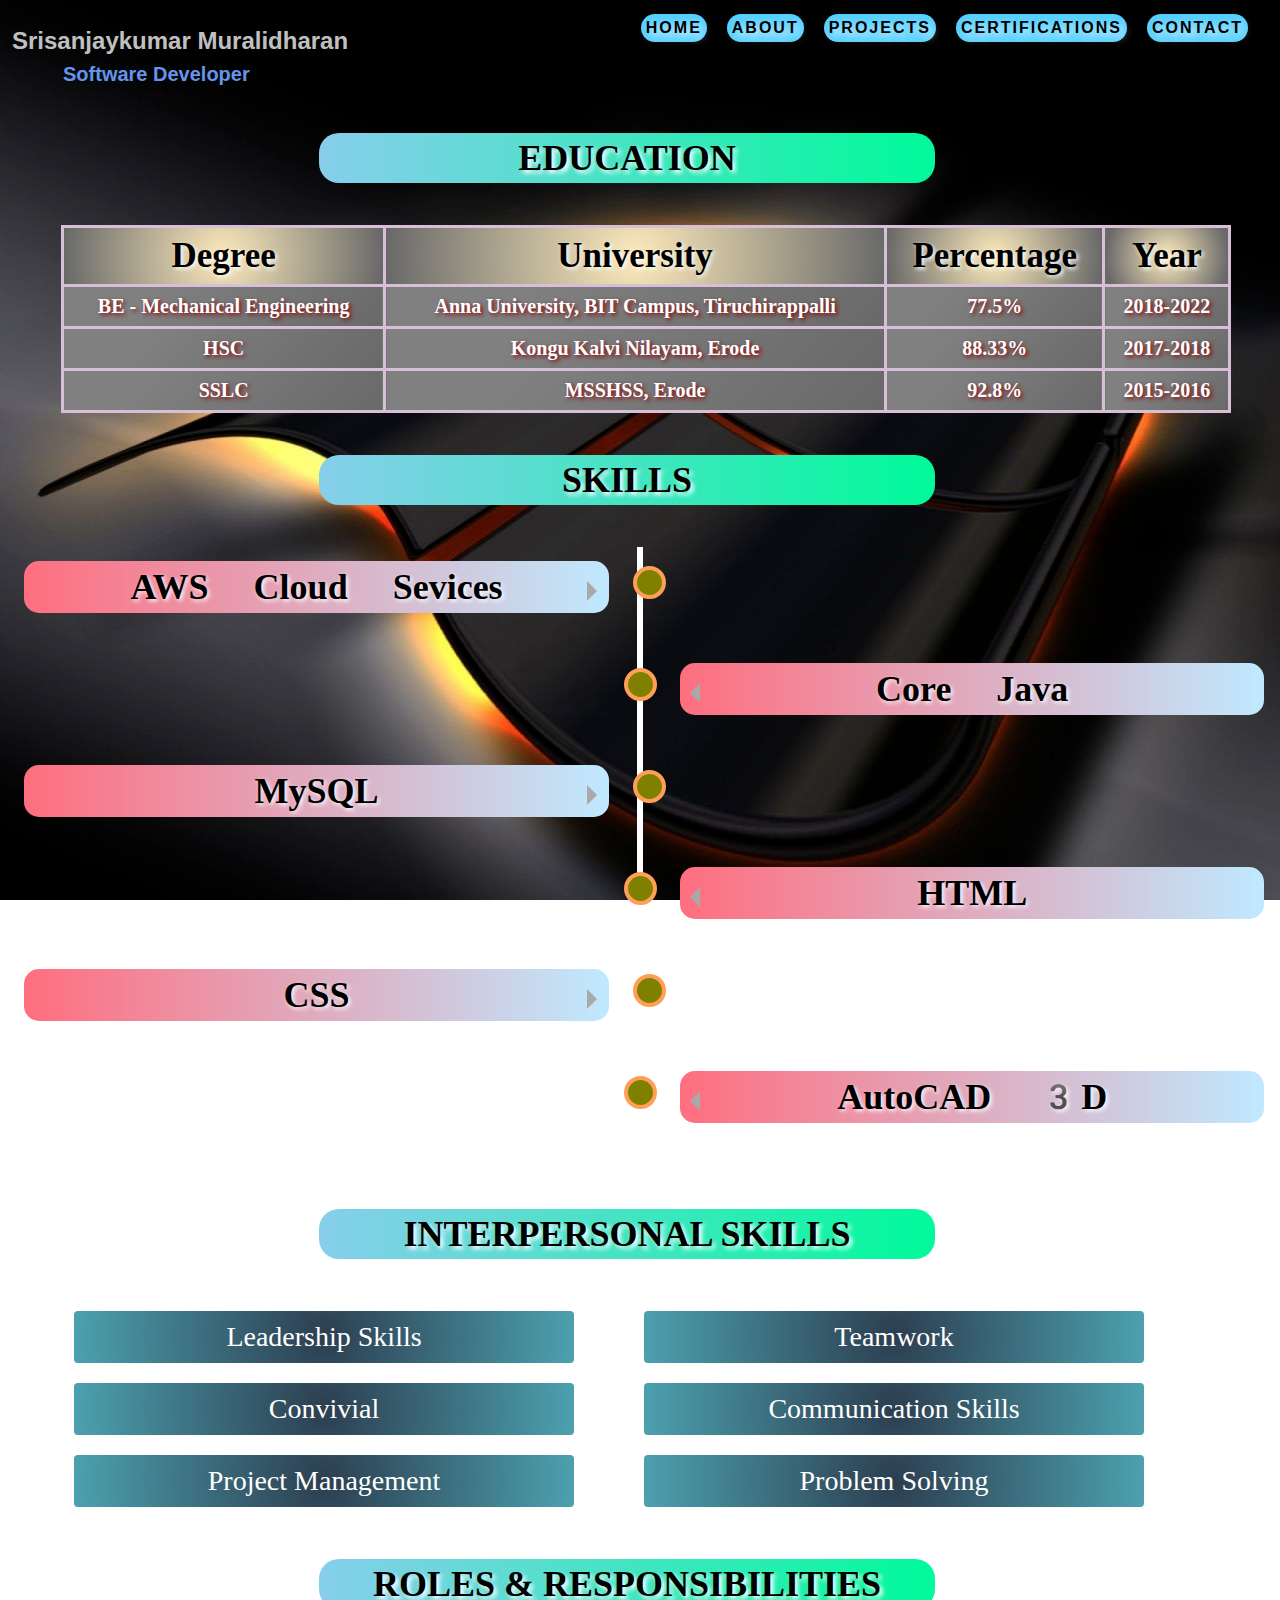
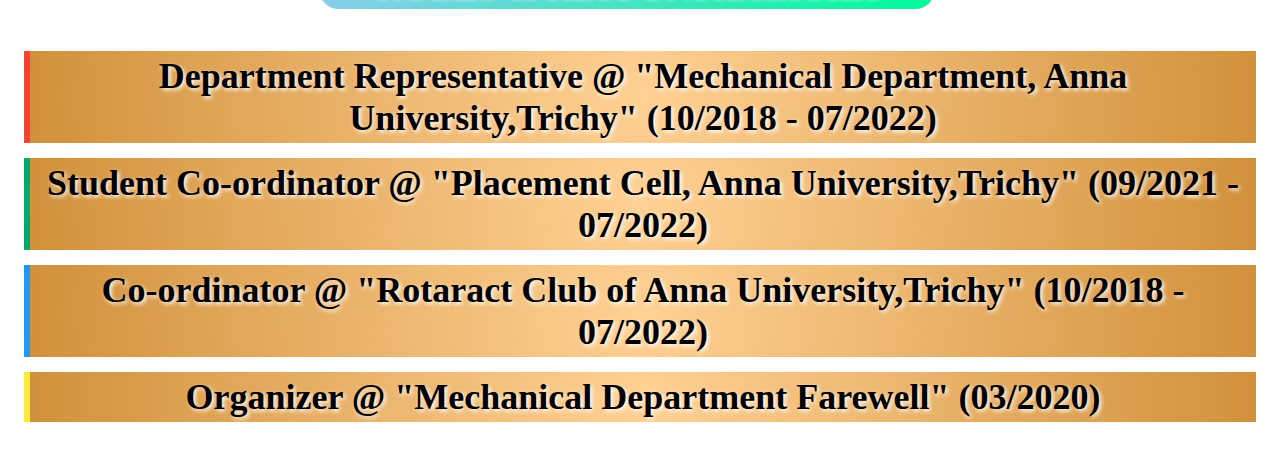
<file: about.html>
<!DOCTYPE html>
<html lang="en">
<head>
    <meta charset="UTF-8">
    <meta http-equiv="X-UA-Compatible" content="IE=edge">
    <meta name="viewport" content="width=device-width, initial-scale=1.0">
    <title>About Me</title>
    <link rel="stylesheet" href="style.css">
    <link rel="stylesheet" href="https://fonts.googleapis.com/css2?family=Material+Symbols+Outlined:opsz,wght,FILL,GRAD@20..48,100..700,0..1,-50..200" />
    <style>
body  {
  background-image:   url("images/windowsbg.png");
  background-repeat: no-repeat;
  background-attachment: fixed;
  background-size: 100% 100%;
}
</style>
</head>

<body>

<div class="navbar">
    <nav>
        <ul>
            <li><a href="contact.html">CONTACT</a></li>
            <li><a href="certifications.html">CERTIFICATIONS</a></li>
            <li><a href="projects.html">PROJECTS</a></li>
            <li><a href="about.html">ABOUT</a></li>
            <li><a href="index.html">HOME</a></li>
        </ul>
    </nav>
</div>
<div class="icons">
   <!--<span class="material-symbols-outlined">info</span> --><h2 class="abtname">Srisanjaykumar Muralidharan<h2/>
<div/>

<div class="about">
    <h2>Software Developer</h2>
</div>
    <br>

    <h2 class="skills">EDUCATION<h2/>
<br>
    <table>
        <tr>
            <th>Degree</th>
            <th>University</th>
            <th>Percentage</th>
            <th>Year</th>
        </tr>
        <tr>
            <td>BE - Mechanical Engineering</td>
            <td>Anna University, BIT Campus, Tiruchirappalli</td>
            <td>77.5%</td>
            <td>2018-2022</td>
        </tr>
        <tr>
            <td>HSC</td>
            <td>Kongu Kalvi Nilayam, Erode</td>
            <td>88.33%</td>
            <td>2017-2018</td>
        </tr>
        <tr>
            <td>SSLC</td>
            <td>MSSHSS, Erode</td>
            <td>92.8%</td>
            <td>2015-2016</td>
        </tr>
    </table>
        <br>
        <!--Skills -->
        <h2 class="skills">SKILLS<h2/><br>
            <div class="timeline">
                <div class="container left">
                    <div class="content">
                        <p class="aws">AWS Cloud Sevices</p>
                    </div>
                </div>
                <div class="container right">
                    <div class="content">
                        <p class="aws">Core Java</p>
                    </div>
                </div>
                <div class="container left">
                    <div class="content">
                        <p class="aws">MySQL</p>
                    </div>
                </div>
                <div class="container right">
                    <div class="content">
                        <p class="aws">HTML</p>
                    </div>
                </div>
                <div class="container left">
                    <div class="content">
                        <p class="aws">CSS</p>
                    </div>
                </div>
                <div class="container right">
                    <div class="content">
                        <p class="aws">AutoCAD 3D</p>
                    </div>
                </div>
            </div>
            <br>
<h2 class="skills">INTERPERSONAL SKILLS
<h2/><br>

    <button class="button"><span>Leadership Skills </span></button>
    <button class="button"><span>Teamwork </span></button><br>
    <button class="button"><span>Convivial </span></button>
    <button class="button"><span>Communication Skills </span></button><br>
    <button class="button"><span>Project Management </span></button>
    <button class="button"><span>Problem Solving </span></button><br>

    <br>

<h2 class="skills">ROLES & RESPONSIBILITIES<h2/>
    <br>
<!--
    <h3  class="roles">Department Representative: </h3>
-->
    <div class="rep">
        <p class="resp">Department Representative @ "Mechanical Department, Anna University,Trichy" (10/2018 - 07/2022)</p>
    </div>
<!--
    <h3 class="roles">Student Co-ordinator: </h3>
-->
    <div class="placement">
        <p class="resp">Student Co-ordinator @ "Placement Cell, Anna University,Trichy" (09/2021 - 07/2022)</p>
    </div>
<!--
    <h3 class="roles">Co-ordinator: </h3>
-->
    <div class="coordinator">
        <p class="resp">Co-ordinator @ "Rotaract Club of Anna University,Trichy" (10/2018 - 07/2022)</p>
    </div>
<!--    <h3 class="roles">Organizer: </h3>-->
    <div class="organizer">
        <p class="resp">Organizer @ "Mechanical Department Farewell" (03/2020)</p>
    </div>

</body>
</html>
</file>
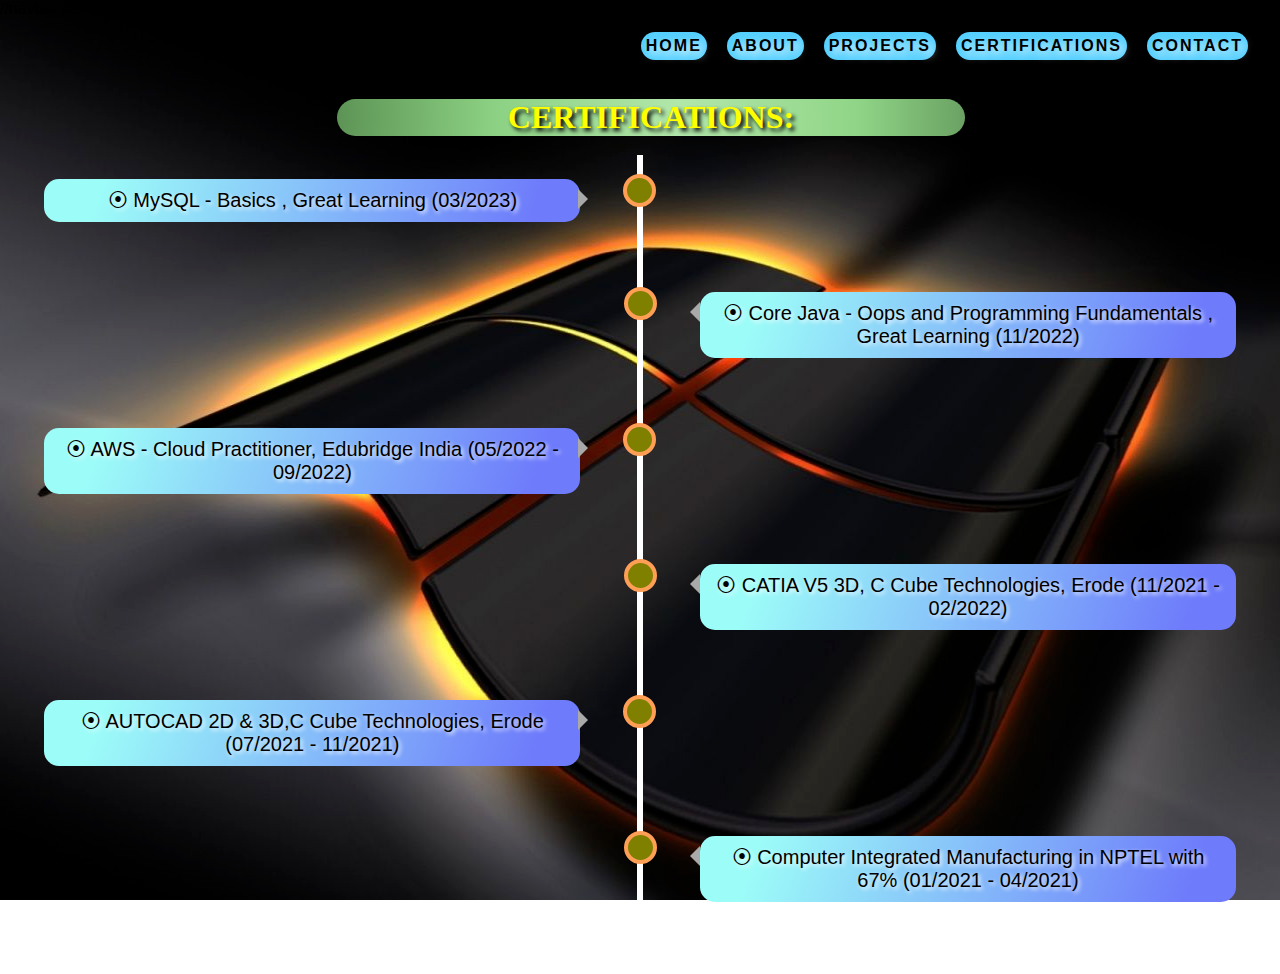
<file: certifications.html>
<!DOCTYPE html>
<html lang="en">

<head>
    <meta charset="UTF-8">
    <meta http-equiv="X-UA-Compatible" content="IE=edge">
    <meta name="viewport" content="width=device-width, initial-scale=1.0">
    <title>Certifications</title>
    <link rel="stylesheet" href="style.css">

    //navbar background image
    <style>
body  {
  background-image:   url("images/windowsbg.png");
  background-repeat: no-repeat;
  background-attachment: fixed;
  background-size: 100% 100%;
}
</style>
</head>

<body>

<div class="navbar">
    <nav>
        <ul>
            <li><a href="contact.html">CONTACT</a></li>
            <li><a href="certifications.html">CERTIFICATIONS</a></li>
            <li><a href="projects.html">PROJECTS</a></li>
            <li><a href="about.html">ABOUT</a></li>
            <li><a href="index.html">HOME</a></li>
        </ul>
    </nav>
</div>
<br>
<br><br>
<div class="certifications"><h1>CERTIFICATIONS:</h1></div>

<div class="timeline2">
    <div class="container2 left">
        <div class="content2">
            <p class="aws">⦿ MySQL - Basics , Great Learning (03/2023)</p>
        </div>
    </div>
    <div class="container2 right">
        <div class="content2">
            <p class="aws2">⦿ Core Java - Oops and Programming Fundamentals , Great Learning (11/2022)</p>
        </div>
    </div>
    <div class="container2 left">
        <div class="content2">
            <p class="aws2">⦿ AWS - Cloud Practitioner, Edubridge India
                (05/2022 - 09/2022)</p>
        </div>
    </div>
    <div class="container2 right">
        <div class="content2">
            <p class="aws2">⦿ CATIA V5 3D, C Cube Technologies, Erode
                (11/2021 - 02/2022)</p>
        </div>
    </div>
    <div class="container2 left">
        <div class="content2">
            <p class="aws2">⦿ AUTOCAD 2D & 3D,C Cube Technologies, Erode
                (07/2021 - 11/2021)</p>
        </div>
    </div>
    <div class="container2 right">
        <div class="content2">
            <p class="aws2">⦿ Computer Integrated Manufacturing in NPTEL with
                67% (01/2021 - 04/2021)</p>
        </div>
    </div>
</div>
<br>

<body/>
</file>
<file: style.css>
*{
    margin: 0;
    padding: 0;
    font-family: sans-serif;
}

//navbar
nav{
    display: inline-flex;
    width: 94%;
    margin: 10px 20px;
    padding: 40px 0;
    align-items: center;
    justify-content: space-between;
}
nav ul li {
    display: inline-flex;
    float: right;
    list-style: none;
    margin-top: 10px;
    margin-right: 20px;
/*background-image: radial-gradient(circle farthest-side, white, skyblue);*/
background-color:	#55d0ff;
    padding: 5px 5px;
    text-align:right;
    border-radius: 14px 14px 14px 14px;
}

    nav ul li a {
        text-decoration: solid;
        color: black;
        text-shadow: 4px 4px 8px white;
        font-weight: bold;
        letter-spacing: 2px;
    }

        nav ul li a:hover {
            color: darkred;
        }

.detail{
    margin-right: 15%;
    margin-top: 17%;
}
.detail h1 {
            font-size: 50px;
            background: -webkit-radial-gradient(circle farthest-side, #FF1A1A, #f8b500);
              -webkit-background-clip: text;
              -webkit-text-fill-color: transparent;
            margin-bottom: 20px;
            float:right;
        }
.detail p {
    font-size: 20px;
background: -webkit-radial-gradient(circle farthest-side, yellow, skyblue);
              -webkit-background-clip: text;
              -webkit-text-fill-color: transparent;
    margin-right: -45%;
    margin-top: 10%;
    line-height: 28px;
    float:right;
}
.detail a{
    background: #212121;
    float:right;
    padding: 10px 18px;
    text-decoration: none;
    font-weight: bold;
    color: cyan;
    display: inline-block;
    margin-right: -29%;
    margin-top: 15%;
    border-radius: 5px;
}
.images{
    width: 43%;
    height: 85%;
    position: absolute;
    bottom: -20px;
    left: 50px;
}

    .images img {
        height: 120%;
        width: 90%;
        position: absolute;
        left: 40%;
        bottom: 0;
        transform: translateX(-50%);
        transition: bottom 1s, left 1s;
        opacity: 1.8;
/*        filter: saturate(1.7);*/
filter: grayscale(0.3);

/*
        filter:grayscale(60%)
*/

    }

.images:hover .boy{
    left: 70%;
}

/*
                                           //about page starts here
*/
.about{
     margin-right: 15%;
     margin-top: 0%;
}

.about h2 {
     font-size: 20px;
     color: cornflowerblue;
     margin-left: 27px;
}
/*.material-symbols-outlined {
     color: orange;
     height: 1px;
     margin-left: 30px;
     margin-top:20px;

     }*/
table {
  border-collapse: collapse;
  width: 95%;
  margin-left:3%;
}

th {
  border: 3px solid thistle;
background-image: radial-gradient(circle farthest-side, #fceabb, dimgray);
/*  text-shadow: 2px 2px 4px white;*/
  padding: 8px;
    text-shadow: 2px 2px 4px white;
  text-align: center;
  font-size: 35px;
  font-family: Times, "Times New Roman", Georgia, serif;
  background-color:dimgray;
}
td{
  text-align: center;
  border: 3px solid thistle;
  color:white;
  padding: 8px;
  font-size: 20px;
    font-family: cursive;
  text-shadow: 2px 2px 4px darkred;
background-color: #21d190;
background-color: #76daff;
background-image: linear-gradient(315deg, dimgray 0%, gray 74%);
}

tr:hover {
  background-color: black;
  opacity: 0.5;
  transition: 0.3s;
}
.edu{
text-align:center;
color: black;
background-color:  mediumspringgreen;
text-shadow: 2px 2px 4px white;
padding: 4px 4px;
  border-radius: 10px 10px 10px 10px;
  width:90%;
  margin-left:40px;
}
.abtname{
color: silver;
}
.skills{
  text-align:center;
  text-shadow: 3px 3px 4px white;
  padding: 4px 4px;
  border-radius: 20px 20px 20px 20px;
  width:50%;
    font-family: fangsong;
  margin-left:295px;
  position:relative;
  animation-name: example;
    animation-duration: 7s;
    animation-iteration-count: 1;
background-image: linear-gradient(to right, skyblue, mediumspringgreen);
}

@keyframes example {
  0%   {background-color:white; left:0px; top:0px;}
  25%  {background-color:cyan; left:325px; top:0px;}
  50%  {background-color:white; left:-325px; top:0px;}
  75%  {background-color:chartreuse; left:325px; top:0px;}
  100% {background-color:orange;left:0px; top:0px;}
}

.content p {
  font-family: emoji;
}
------------------------------------------------------------------------
/*
     skills timeline starts
*/

* {
  box-sizing: border-box;
}

body {
  font-family: Times-New-Roman;
}

/* The actual timeline (the vertical ruler) */
.timeline {
  position: relative;
  max-width: 1200px;
  margin: 0 auto;
}

/* The actual timeline (the vertical ruler) */
.timeline::after {
  content: '';
  position: absolute;
  width: 6px;
  background-color: white;
  top: 0;
  bottom: 0;
  left: 50%;
  margin-left: -3px;
}

/* Container around content */
.container {
  padding: 10px 40px;
  position: relative;
  background-color: inherit;
  width: 56.5%;
  text-align:center;
  text-shadow: 2px 2px 4px white;
}

/* The circles on the timeline */
.container::after {
  content: '';
  position: absolute;
  width: 25px;
  height: 25px;
  right: -17.5px;
  background-color: olive;
  border: 4px solid #FF9F55;
  top: 15px;
  border-radius: 50%;
  z-index: 1;
}

/* Place the container to the left */
.left {
  left: -6.75%;
}

/* Place the container to the right */
.right {
  left: 50%;
}

/* Add arrows to the left container (pointing right) */
.left::before {
  content: " ";
  height: 0;
  position: absolute;
  top: 22px;
  width: 0;
  z-index: 1;
  right: 30px;
  border: medium solid white;
  border-width: 10px 0 10px 10px;
  border-color: transparent transparent transparent darkgray;
}

/* Add arrows to the right container (pointing left) */
.right::before {
  content: " ";
  height: 0;
  position: absolute;
  top: 22px;
  width: 0;
  z-index: 1;
  left: 30px;
  border: medium solid white;
  border-width: 10px 10px 10px 0;
  border-color: transparent darkgray transparent transparent;
}

/* Fix the circle for containers on the right side */
.right::after {
  left: -16px;
}

/* The actual content */
.content {
  padding: 5px 5px;
background-image: linear-gradient(to right, #ff6e7f, #bfe9ff);
  opacity:1.9;
  position: relative;
  border-radius: 15px;
}

/* Media queries - Responsive timeline on screens less than 600px wide */
@media screen and (max-width: 600px) {
  /* Place the timelime to the left */
  .timeline::after {
  left: 31px;
  }

  /* Full-width containers */
  .container {
  width: 85%;
  padding-left: 70px;
  padding-right: 25px;
  }

  /* Make sure that all arrows are pointing leftwards */
  .container::before {
  left: 60px;
  border: medium solid white;
  border-width: 10px 10px 10px 0;
  border-color: transparent white transparent transparent;
  }

  /*
         Make sure all circles are at the same spot
   */
  .left::after, .right::after {
  left: 15px;
  }

  /*
        Make all right containers behave like the left ones
   */
  .right {
  left: 1%;
  }
}

/*
      button for interpersonal skills
*/

.button {
  border-radius: 4px;
background-image: radial-gradient(circle , #2c3e50, #4ca1af);
  border: none;
  color: #FFFFFF;
  text-align: center;
  font-size: 28px;
  padding: 10px;
  width: 500px;
  transition: all 0.5s;
  cursor: pointer;
  margin: 10px;
  margin-left: 50px;
}

.button span {
  cursor: pointer;
  font-family: ui-rounded;
  display: inline-block;
  position: relative;
  transition: 0.5s;
}

.button span:after {
  content: '\00bb';
  position: absolute;
  opacity: 0;
  top: 0;
  right: -20px;
  transition: 0.5s;
}

.button:hover span {
  padding-right: 25px;
  color: black;
  text-shadow: 2px 2px 4px white;
}

.button:hover span:after {
  opacity: 1;
  right: 0;
}

/*
      roles and responsibilities using labels
*/
div {
  margin-bottom: 15px;
  padding: 4px 12px;
}

.rep {
background-image: radial-gradient(circle, #FFD194, #D1913C);

  text-align:center;  color:black;
  text-shadow: 2px 2px 4px white;
  border-left: 6px solid #f44336;
}
.rep p{
font-family: ui-monospace;
}

.placement {
background-image: radial-gradient(circle, #FFD194, #D1913C);
  text-align:center;  color:black;
  text-shadow: 2px 2px 4px white;
  border-left: 6px solid #04AA6D;
}
.placement p{
font-family: ui-monospace;
}

.coordinator {
background-image: radial-gradient(circle, #FFD194, #D1913C);
  text-align:center;
  color:black;
  text-shadow: 2px 2px 4px white;
  border-left: 6px solid #2196F3;
}
.coordinator p{
font-family: ui-monospace;
}

.organizer {
background-image: radial-gradient(circle, #FFD194, #D1913C);
  text-align:center;  color:black;
  text-shadow: 2px 2px 4px white;
  border-left: 6px solid #ffeb3b;
}
.organizer p{
font-family: ui-monospace;
}
/*.roles{
    text-align:center;
    background-image: linear-gradient(to right, #FFD194, #D1913C);
    text-shadow: 2px 2px 4px antiquewhite;
    padding: 3px 3px;
    border-radius: 2px 2px 2px 2px;
    width:30%;
    margin-left:0px;
}*/

/*
         //projects page starts here
*/

.projects {
  text-align:center;
  font-size:40px;
  color: white;
    text-shadow: 4px 4px 8px black;
/*
background: repeating-radial-gradient(circle closest-corner at 100px 100px, #553c9a, #b393d3 10%, #553c9a 20%);
*/

  padding: 4px 4px;
  border-radius: 10px 10px 10px 10px;
  width:100%;
  margin-top: 30px;
  margin-left:0px;
  font-family:"Playfair Display", serif;
  text-transform:uppercase;
  letter-spacing: 10px;

    animation: cursor 1s infinite step-end, typing 20s infinite steps(60);
    white-space: nowrap;
    overflow: hidden;
}
@keyframes typing{
  0%{ width: 0ch} /*Text is hidden*/
  30%{ width: 60ch;} /*The enitre header will be typed out*/
  80%{ width: 0ch;} /*Text stays visible*/
  90%{ width: 0ch;} /*Text is deleted*/
  100%{ width: 0ch;} /*Text stays hidden*/
}

/*
             // flip cards starts here
*/
          /*/flip card 1 for lex project*/

body {
  font-family: Arial, Helvetica, sans-serif;
}

.flip-card {
  background-color: transparent;
  width: 300px;
  height: 300px;
  text-shadow: 2px 2px 4px #b6fbff;
  perspective: 1000px;
  margin-left:50px;
}

.flip-card-inner {
  position: relative;
  width: 100%;
  height: 100%;
  text-align: center;
  transition: transform 0.6s;
  transform-style: preserve-3d;
  box-shadow: 0 4px 8px 0 rgba(0,0,0,0.2);
}
.flip-card-inner p{
color:black;
text-shadow: 2px 2px 4px white;
}
.flip-card-inner h1 {
    display: block;
    font-size: 2em;
    margin-block-start: 0.67em;
    margin-block-end: 0.67em;
    margin-inline-start: 0px;
    margin-inline-end: 0px;
    font-weight: bold;
    margin-top:110px;
    background: -webkit-radial-gradient(circle , 315deg, #d2a813 0%, #000000 74%);
                  -webkit-background-clip: text;
                  -webkit-text-fill-color: black;
}

.flip-card:hover .flip-card-inner {
  transform: rotateY(180deg);
}

.flip-card-front, .flip-card-back {
  position: absolute;
  width: 300px;
  height: 300px;
  -webkit-backface-visibility: hidden;
  backface-visibility: hidden;
}

.flip-card-front {
background-color: #ffffff;
background-image: linear-gradient(315deg, #ffffff 0%, #91a6ff 74%);

  color: black;
}

.flip-card-back {
  background-color: #2980b9;
  color: black;
  text-shadow: 2px 2px 4px white;
  transform: rotateY(180deg);
}

/*
          // flip card 2 for java project
*/
.flip-card2 {
  background-color: transparent;
  width: 300px;
  height: 300px;
  margin-top: -316px;
  text-shadow: 2px 2px 4px #b6fbff;
  perspective: 1000px;
  margin-left:465px;
}

.flip-card-inner2 {
  position: relative;
  width: 100%;
  height: 100%;
  text-align: center;
  transition: transform 0.6s;
  transform-style: preserve-3d;
  box-shadow: 0 4px 8px 0 rgba(0,0,0,0.2);
}
.flip-card-inner2 p{
color:black;
text-shadow: 2px 2px 4px white;
}
.flip-card-inner2 h1 {
    display: block;
    font-size: 2em;
    margin-block-start: 0.67em;
    margin-block-end: 0.67em;
    margin-inline-start: 0px;
    margin-inline-end: 0px;
    font-weight: bold;
    margin-top:120px;
    background: -webkit-radial-gradient(circle , 315deg, #d2a813 0%, #000000 74%);
                  -webkit-background-clip: text;
                  -webkit-text-fill-color: black;
}

.flip-card2:hover .flip-card-inner2 {
  transform: rotateY(180deg);
}

.flip-card-front2, .flip-card-back2 {
  position: absolute;
  width: 300px;
  height: 300px;
  -webkit-backface-visibility: hidden;
  backface-visibility: hidden;
}

.flip-card-front2 {
background-color: #ffffff;
background-image: linear-gradient(315deg, #ffffff 0%, #91a6ff 74%);

  color: black;
}

.flip-card-back2 {
  background-color: #2980b9;
  color: black;
  text-shadow: 2px 2px 4px white;
  transform: rotateY(180deg);
}

/*
          // flip card 3 for website project
*/
.flip-card3 {
  background-color: transparent;
  width: 300px;
  height: 300px;
  margin-top: -315px;
  text-shadow: 2px 2px 4px #b6fbff;
  perspective: 1000px;
  margin-left:865px;
}

.flip-card-inner3 {
  position: relative;
  width: 100%;
  height: 100%;
  text-align: center;
  transition: transform 0.6s;
  transform-style: preserve-3d;
  box-shadow: 0 4px 8px 0 rgba(0,0,0,0.2);
}
.flip-card-inner3 p{
color:black;
text-shadow: 2px 2px 4px white;
}
.flip-card-inner3 h1 {
    display: block;
    font-size: 2em;
    margin-block-start: 0.67em;
    margin-block-end: 0.67em;
    margin-inline-start: 0px;
    margin-inline-end: 0px;
    font-weight: bold;
    margin-top:120px;
    background: -webkit-radial-gradient(circle , 315deg, #d2a813 0%, #000000 74%);
                  -webkit-background-clip: text;
                  -webkit-text-fill-color: black;
}

.flip-card3:hover .flip-card-inner3 {
  transform: rotateY(180deg);
}

.flip-card-front3, .flip-card-back3 {
  position: absolute;
  width: 300px;
  height: 300px;
  -webkit-backface-visibility: hidden;
  backface-visibility: hidden;
}

.flip-card-front3 {
background-color: #ffffff;
background-image: linear-gradient(315deg, #ffffff 0%, #91a6ff 74%);

  color: black;
}

.flip-card-back3 {
  background-color: #2980b9;
  color: black;
  text-shadow: 2px 2px 4px white;
  transform: rotateY(180deg);
}

/*
          // flip card 4 for ug project
*/
.flip-card4 {
  background-color: transparent;
  width: 300px;
  height: 300px;
  margin-top: 50px;
  text-shadow: 2px 2px 4px #b6fbff;
  perspective: 1000px;
  margin-left:250px;
}

.flip-card-inner4 {
  position: relative;
  width: 100%;
  height: 100%;
  text-align: center;
  transition: transform 0.6s;
  transform-style: preserve-3d;
  box-shadow: 0 4px 8px 0 rgba(0,0,0,0.2);
}
.flip-card-inner4 p{
color:black;
text-shadow: 2px 2px 4px white;
}
.flip-card-inner4 h1 {
    display: block;
    font-size: 2em;
    margin-block-start: 0.67em;
    margin-block-end: 0.67em;
    margin-inline-start: 0px;
    margin-inline-end: 0px;
    font-weight: bold;
    margin-top:120px;
    background: -webkit-radial-gradient(circle , 315deg, #d2a813 0%, #000000 74%);
                  -webkit-background-clip: text;
                  -webkit-text-fill-color: black;
}

.flip-card4:hover .flip-card-inner4 {
  transform: rotateY(180deg);
}

.flip-card-front4, .flip-card-back4 {
  position: absolute;
  width: 300px;
  height: 300px;
  -webkit-backface-visibility: hidden;
  backface-visibility: hidden;
}

.flip-card-front4 {
background-color: #ffffff;
background-image: linear-gradient(315deg, #ffffff 0%, #91a6ff 74%);

  color: black;
}

.flip-card-back4 {
  background-color: #2980b9;
  color: black;
  text-shadow: 2px 2px 4px white;
  transform: rotateY(180deg);
}

/*
          // flip card 5 for cad project
*/
.flip-card5 {
  background-color: transparent;
  width: 300px;
  height: 300px;
  margin-top: -315px;
  text-shadow: 2px 2px 4px #b6fbff;
  perspective: 1000px;
  margin-left:675px;
}

.flip-card-inner5 {
  position: relative;
  width: 100%;
  height: 100%;
  text-align: center;
  transition: transform 0.6s;
  transform-style: preserve-3d;
  box-shadow: 0 4px 8px 0 rgba(0,0,0,0.2);
}
.flip-card-inner5 p{
color:black;
text-shadow: 2px 2px 4px white;
}
.flip-card-inner5 h1 {
    display: block;
    font-size: 2em;
    margin-block-start: 0.67em;
    margin-block-end: 0.67em;
    margin-inline-start: 0px;
    margin-inline-end: 0px;
    font-weight: bold;
    margin-top:120px;
    background: -webkit-radial-gradient(circle , 315deg, #d2a813 0%, #000000 74%);
                  -webkit-background-clip: text;
                  -webkit-text-fill-color: black;
}

.flip-card5:hover .flip-card-inner5 {
  transform: rotateY(180deg);
}

.flip-card-front5, .flip-card-back5 {
  position: absolute;
  width: 300px;
  height: 300px;
  -webkit-backface-visibility: hidden;
  backface-visibility: hidden;
}

.flip-card-front5 {
background-color: #ffffff;
background-image: linear-gradient(315deg, #ffffff 0%, #91a6ff 74%);
  color: black;
}

.flip-card-back5 {
  background-color: #2980b9;
  color: black;
  text-shadow: 2px 2px 4px white;
  transform: rotateY(180deg);
}

/*
           //subtitles font color
*/

.flip-card-back h2{
background-color: #ffffff;
background-image: linear-gradient(315deg, #ffffff 0%, #ff7878 74%);

}
.flip-card-back2 h2{
background-color: #ffffff;
background-image: linear-gradient(315deg, #ffffff 0%, #ff7878 74%);

}
.flip-card-back3 h2{
background-color: #ffffff;
background-image: linear-gradient(315deg, #ffffff 0%, #ff7878 74%);

}
.flip-card-back4 h2{
background-color: #ffffff;
background-image: linear-gradient(315deg, #ffffff 0%, #ff7878 74%);

}
.flip-card-back5 h2{
background-color: #ffffff;
background-image: linear-gradient(315deg, #ffffff 0%, #ff7878 74%);

}

/*
      //image gallery for chat bot
*/

.lex h1{
background: -webkit-linear-gradient(to right, #0099f7, #f11712);
                  -webkit-background-clip: text;
                  -webkit-text-fill-color: white;

text-align: center;
text-shadow: 2px 2px 4px green;
font-size:40px;
}


div.gallery {
  border: 10px solid red;
}

div.gallery:hover {
  border: 7px solid ;
  border-color:green;
}

div.gallery img {
  width: 100%;
  height: auto;
}

div.desc {
  padding: 9px;
  color:white;
  font-size:25px;
  background-image: linear-gradient(-20deg, #00cdac 0%, #8ddad5 100%);

  text-shadow: 2px 2px 4px red;
  text-align: center;
}

* {
  box-sizing: border-box;
}

.responsive {
  padding: 8px;
  float: left;
  width: 24.99999%;
}

@media only screen and (max-width: 700px) {
  .responsive {
    width: 49.99999%;
    margin: 6px;
  }
}

@media only screen and (max-width: 500px) {
  .responsive {
    width: 100%;
  }
}


/*
          //certifications page starts here
*/

.certifications h1{
font-family: Times-New-Roman;
color:yellow;
background-image: radial-gradient( circle 759px at -6.7% 50%, rgba(80,131,73,1) 0%, rgba(140,209,131,1) 26.2%, rgba(178,231,170,1) 50.6%, rgba(144,213,135,1) 74.1%, rgba(75,118,69,1) 100.3% );
width:50%;
margin-left: 325px;
background-opacity:0.5;
  border-radius: 20px 20px 20px 20px;
text-align:center;
text-shadow: 3px 3px 4px black;
}

/*
         //certifications timeline
*/


* {
  box-sizing: border-box;
}

body {
  font-family: Helvetica, sans-serif;
}

/* The actual timeline (the vertical ruler) */
.timeline2 {
  position: relative;
  max-width: 1200px;
  margin: 0 auto;
}

/* The actual timeline (the vertical ruler) */
.timeline2::after {
  content: '';
  position: absolute;
  width: 6px;
  background-color: white;
  top: 0;
  bottom: 0;
  left: 50%;
  margin-left: -3px;
}

/* Container around content */
.container2 {
  padding: 20px 60px;
  position: relative;
  background-color: inherit;
  width: 656px;
  text-align:center;
  text-shadow: 2px 2px 4px white;
}

/* The circles on the timeline */
.container2::after {
  content: '';
  position: absolute;
  width: 25px;
  height: 25px;
  right: -15.75px;
  background-color: olive;
  border: 4px solid #FF9F55;
  top: 15px;
  border-radius: 50%;
  z-index: 1;
}

/* Place the container to the left */
.left {
  left: -5.75%;
}

/* Place the container to the right */
.right {
  left: 50%;
}

/* Add arrows to the left container (pointing right) */
.left::before {
  content: " ";
  height: 0;
  position: absolute;
  top: 30px;
  width: 2px;
  z-index: 1;
  right: 50px;
  border: medium solid white;
  border-width: 10px 0 10px 10px;
  border-color: transparent transparent transparent darkgray;
}

/* Add arrows to the right container (pointing left) */
.right::before {
  content: " ";
  height: 0;
  position: absolute;
  top: 30px;
  width: 0;
  z-index: 1;
  left: 50px;
  border: medium solid white;
  border-width: 10px 10px 10px 0;
  border-color: transparent darkgray transparent transparent;
}

/* Fix the circle for containers on the right side */
.right::after {
  left: -16px;
}

/* The actual content */
.content2 {
  padding: 10px 10px;
background-image: linear-gradient( 109.6deg, rgba(156,252,248,1) 11.2%, rgba(110,123,251,1) 91.1% );
font-size:20px;
  opacity:1.9;
  position: relative;
  border-radius: 15px;
}

/* Media queries - Responsive timeline on screens less than 600px wide */
@media screen and (max-width: 600px) {
  /* Place the timelime to the left */
  .timeline::after {
  left: 31px;
  }

  /* Full-width containers */
  .container2 {
  width: 100%;
  padding-left: 70px;
  padding-right: 35px;
  }

  /* Make sure that all arrows are pointing leftwards */
  .container2::before {
  left: 60px;
  border: medium solid white;
  border-width: 10px 10px 10px 0;
  border-color: transparent white transparent transparent;
  }

  /*
         Make sure all circles are at the same spot
   */
  .left::after, .right::after {
  left: 15px;
  }

  /*
        Make all right containers behave like the left ones
   */
  .right {
  left: 0%;
  }
}

/*
         //contact page starts here
*/

.card {
  box-shadow: 0 4px 8px 0 rgba(0, 0, 0, 0.2);
  max-width: 390px;
  margin-top: 1px;
  color: white;
background-image: linear-gradient(to right, #0f0c29, #302b63, #24243e);

  text-shadow: 2px 2px 4px dimgray;
  margin-left: 435px;
  text-align: center;
  font-family: Times-New-Roman;
}

.title {
  color: cornflowerblue;
  text-shadow: 2px 2px 4px black;
  font-size: 18px;
}

button {
  border-radius: 10px 10px 10px 10px;
  outline: 0;
  display: inline-block;
  padding: 10px;
  color: white;
background-image: radial-gradient( circle 759px at -6.7% 50%, rgba(80,131,73,1) 0%, rgba(140,209,131,1) 26.2%, rgba(178,231,170,1) 50.6%, rgba(144,213,135,1) 74.1%, rgba(75,118,69,1) 100.3% );

  text-align: center;
  cursor: pointer;
  width: 100%;
  font-size: 22px;
}

button:hover, a:hover {
  opacity: 1.7;
}

.inside{
background-color: #b8c6db;
background-image: linear-gradient(315deg, #b8c6db 0%, #f5f7fa 74%);
}
</file>
